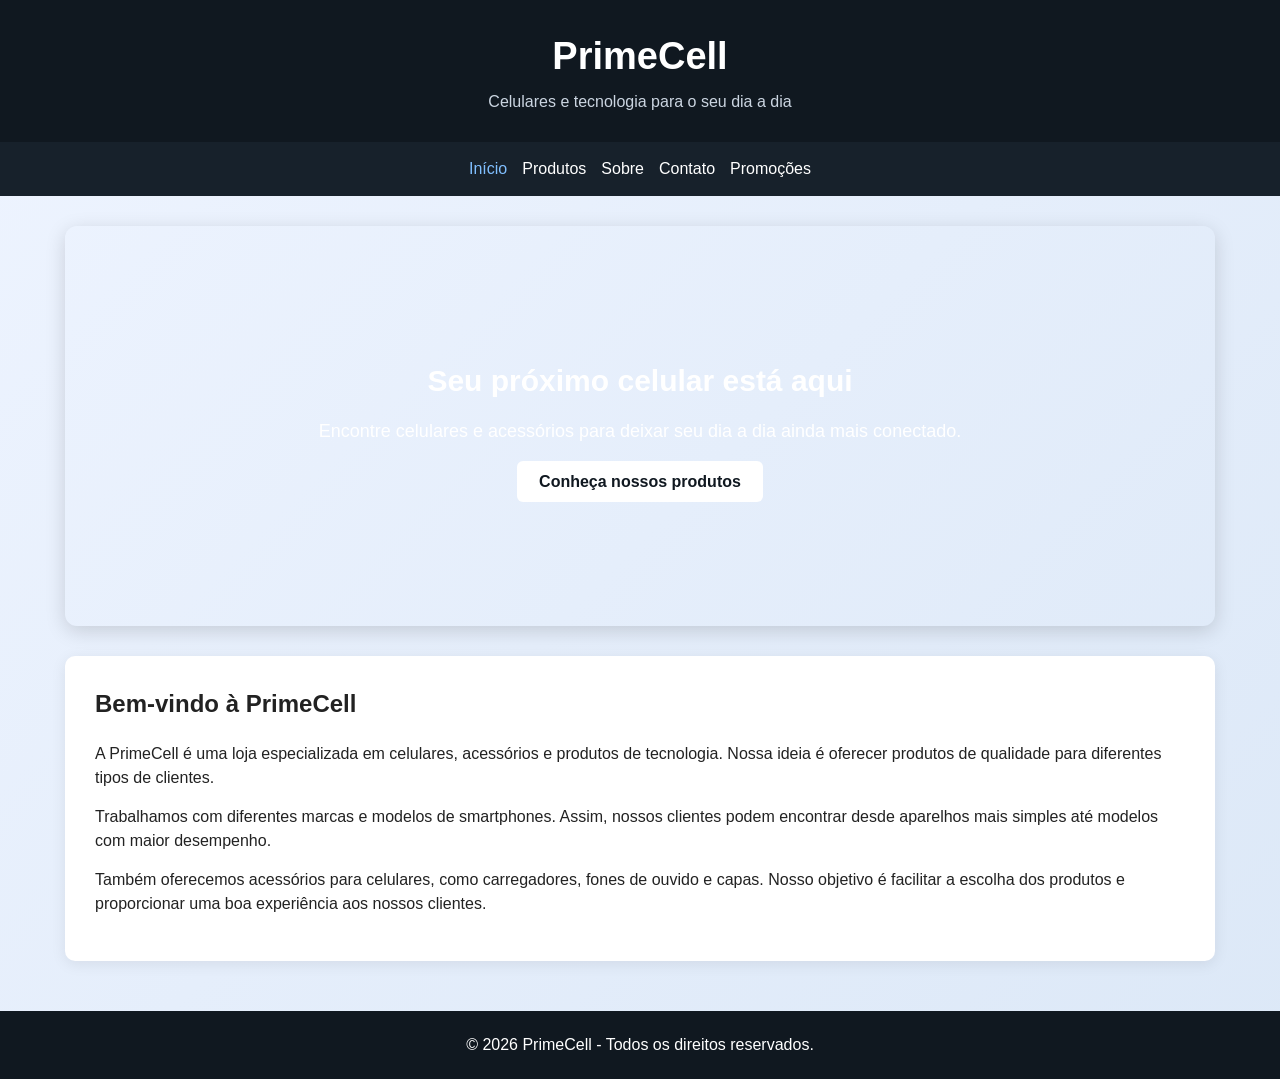
<file: index.html>
<!DOCTYPE html>
<html lang="pt-BR">

<head>
    <meta charset="UTF-8">
    <meta name="viewport" content="width=device-width, initial-scale=1.0">
    <title>PrimeCell - Início</title>
    <link rel="stylesheet" href="style.css">
</head>

<body>

    <header>
        <h1>PrimeCell</h1>
        <p>Celulares e tecnologia para o seu dia a dia</p>
    </header>

    <nav>
        <a href="index.html" class="pagina-atual">Início</a>
        <a href="produtos.html">Produtos</a>
        <a href="sobre.html">Sobre</a>
        <a href="contato.html">Contato</a>
        <a href="promocoes.html">Promoções</a>
    </nav>

    <main>

        <section class="banner">
            <div>
                
                <h2>Seu próximo celular está aqui</h2>

                <p>
                    Encontre celulares e acessórios para deixar
                    seu dia a dia ainda mais conectado.
                </p>

                <a href="produtos.html" class="botao">
                    Conheça nossos produtos
                </a>
            </div>
        </section>

        <section class="apresentacao">

            <h2>Bem-vindo à PrimeCell</h2>

            <p>
                A PrimeCell é uma loja especializada em celulares,
                acessórios e produtos de tecnologia. Nossa ideia é
                oferecer produtos de qualidade para diferentes tipos
                de clientes.
            </p>

            <p>
                Trabalhamos com diferentes marcas e modelos de
                smartphones. Assim, nossos clientes podem encontrar
                desde aparelhos mais simples até modelos com maior
                desempenho.
            </p>

            <p>
                Também oferecemos acessórios para celulares, como
                carregadores, fones de ouvido e capas. Nosso objetivo
                é facilitar a escolha dos produtos e proporcionar
                uma boa experiência aos nossos clientes.
            </p>

        </section>

    </main>

    <footer>
        <p>&copy; 2026 PrimeCell - Todos os direitos reservados.</p>
    </footer>

</body>

</html>
</file>
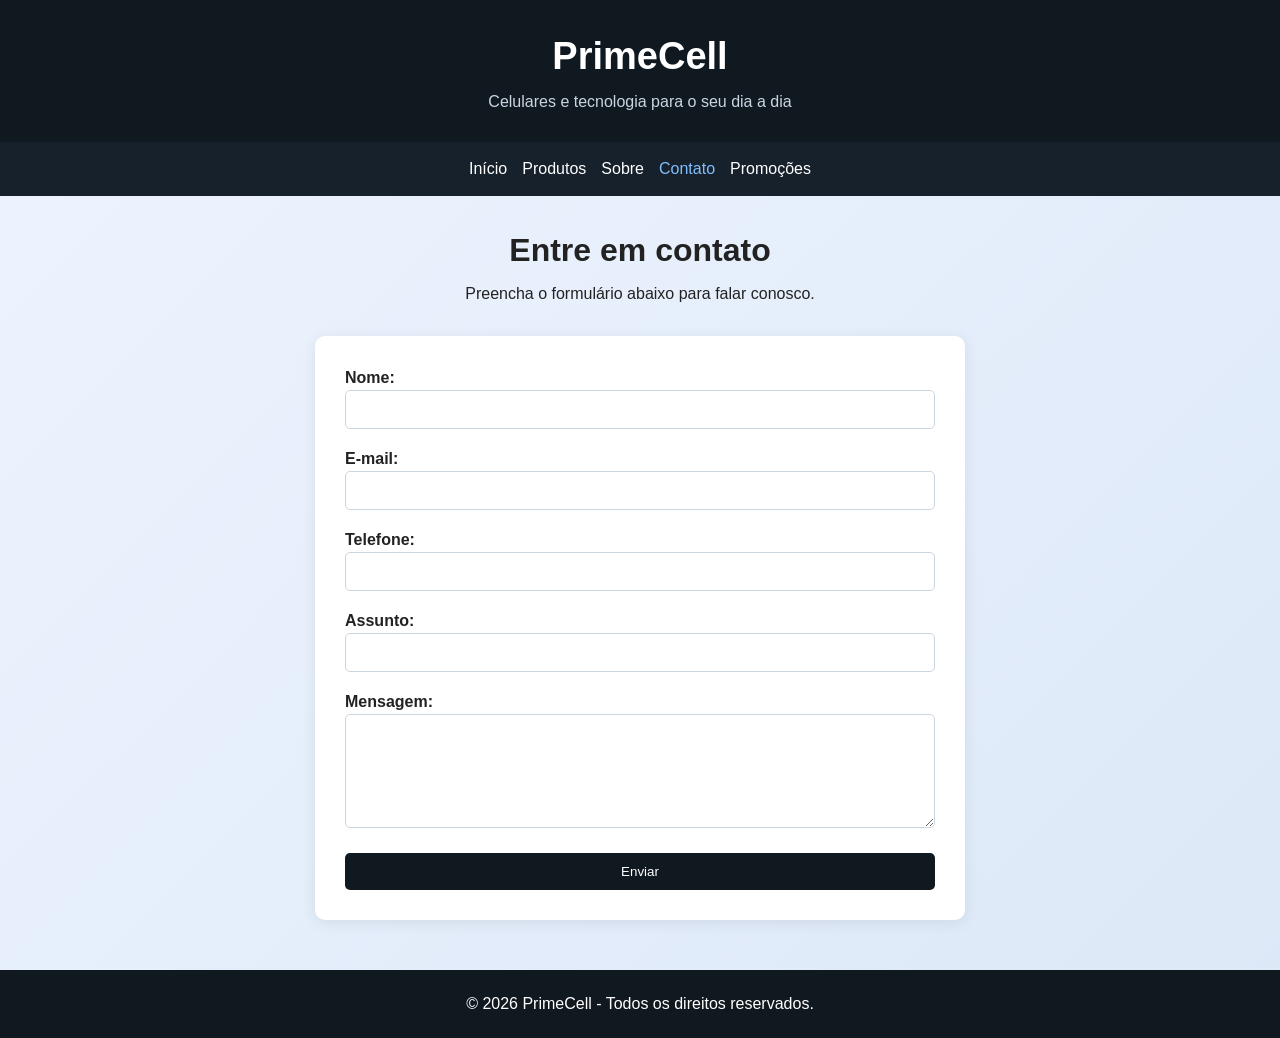
<file: contato.html>
<!DOCTYPE html>
<html lang="pt-BR">

<head>
    <meta charset="UTF-8">
    <meta name="viewport" content="width=device-width, initial-scale=1.0">
    <title>PrimeCell - Contato</title>
    <link rel="stylesheet" href="style.css">
</head>

<body>

    <header>
        <h1>PrimeCell</h1>
        <p>Celulares e tecnologia para o seu dia a dia</p>
    </header>

    <nav>
        <a href="index.html">Início</a>
        <a href="produtos.html">Produtos</a>
        <a href="sobre.html">Sobre</a>
        <a href="contato.html" class="pagina-atual">Contato</a>
        <a href="promocoes.html">Promoções</a>
    </nav>

    <main>

        <section class="titulo-pagina">
            <h2>Entre em contato</h2>
            <p>Preencha o formulário abaixo para falar conosco.</p>
        </section>

        <section class="area-formulario">

            <form>

                <label for="nome">Nome:</label>
                <input type="text" id="nome" name="nome">

                <label for="email">E-mail:</label>
                <input type="email" id="email" name="email">

                <label for="telefone">Telefone:</label>
                <input type="tel" id="telefone" name="telefone">

                <label for="assunto">Assunto:</label>
                <input type="text" id="assunto" name="assunto">

                <label for="mensagem">Mensagem:</label>
                <textarea id="mensagem" name="mensagem" rows="6"></textarea>

                <button type="submit">Enviar</button>

            </form>

        </section>

    </main>

    <footer>
        <p>&copy; 2026 PrimeCell - Todos os direitos reservados.</p>
    </footer>

</body>

</html>
</file>
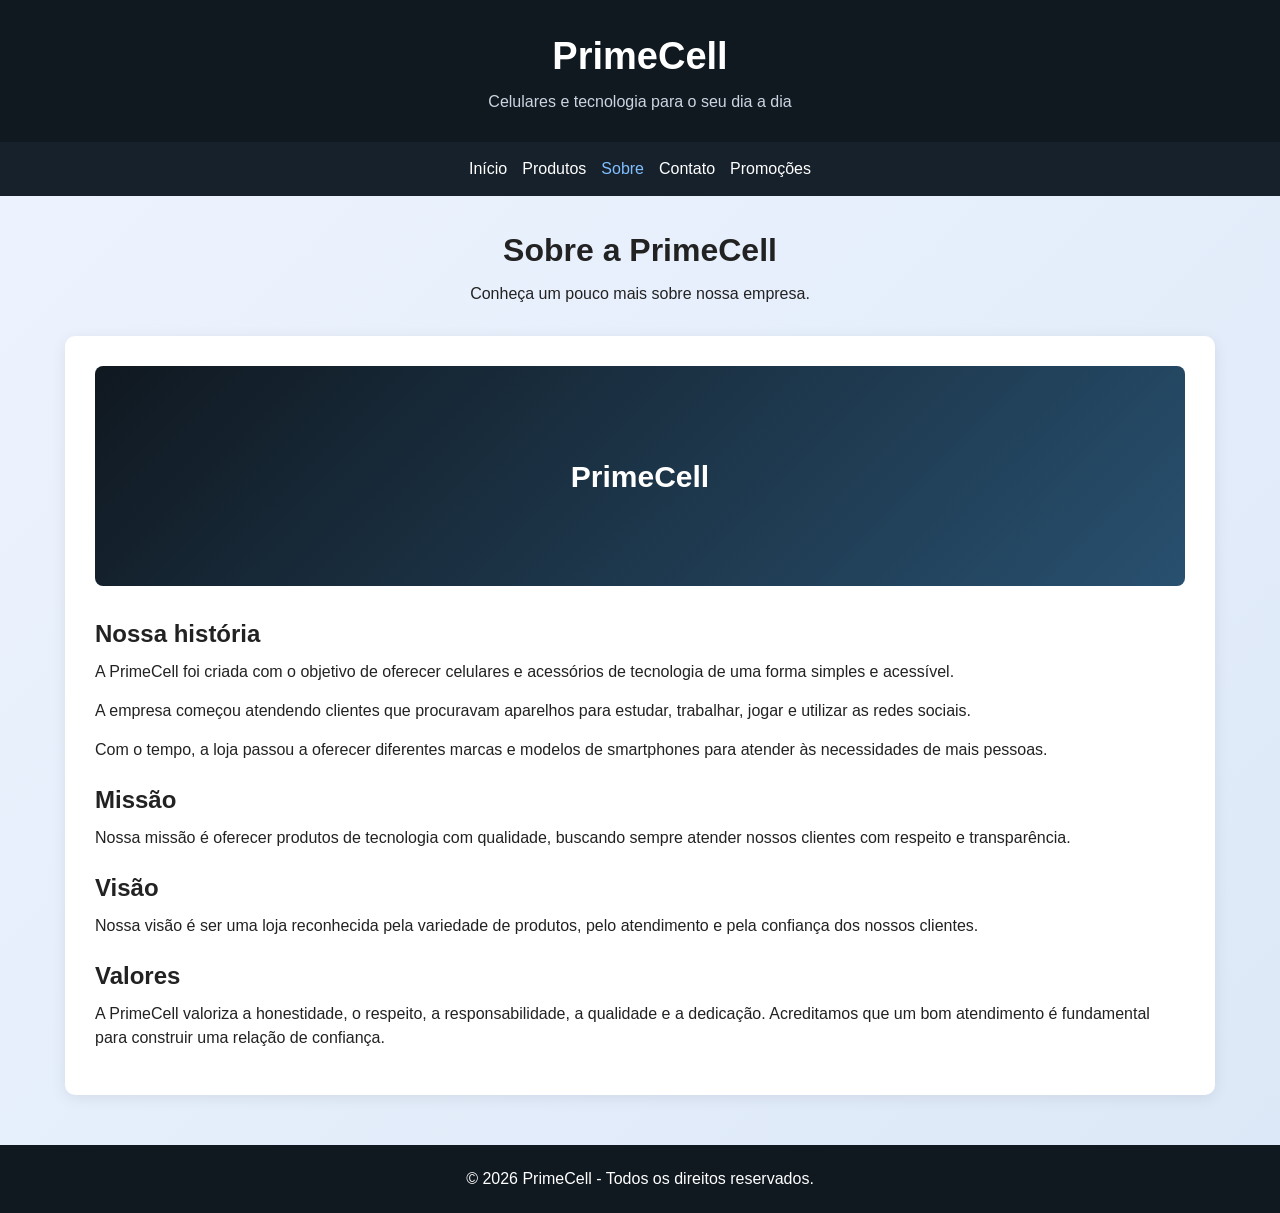
<file: sobre.html>
<!DOCTYPE html>
<html lang="pt-BR">

<head>
    <meta charset="UTF-8">
    <meta name="viewport" content="width=device-width, initial-scale=1.0">
    <title>PrimeCell - Sobre</title>
    <link rel="stylesheet" href="style.css">
</head>

<body>

    <header>
        <h1>PrimeCell</h1>
        <p>Celulares e tecnologia para o seu dia a dia</p>
    </header>

    <nav>
        <a href="index.html">Início</a>
        <a href="produtos.html">Produtos</a>
        <a href="sobre.html" class="pagina-atual">Sobre</a>
        <a href="contato.html">Contato</a>
        <a href="promocoes.html">Promoções</a>
    </nav>

    <main>

        <section class="titulo-pagina">
            <h2>Sobre a PrimeCell</h2>
            <p>Conheça um pouco mais sobre nossa empresa.</p>
        </section>

        <section class="sobre">

            <div class="imagem-sobre">
                PrimeCell
            </div>

            <h2>Nossa história</h2>

            <p>
                A PrimeCell foi criada com o objetivo de oferecer
                celulares e acessórios de tecnologia de uma forma
                simples e acessível.
            </p>

            <p>
                A empresa começou atendendo clientes que procuravam
                aparelhos para estudar, trabalhar, jogar e utilizar
                as redes sociais.
            </p>

            <p>
                Com o tempo, a loja passou a oferecer diferentes
                marcas e modelos de smartphones para atender às
                necessidades de mais pessoas.
            </p>

            <h2>Missão</h2>

            <p>
                Nossa missão é oferecer produtos de tecnologia com
                qualidade, buscando sempre atender nossos clientes
                com respeito e transparência.
            </p>

            <h2>Visão</h2>

            <p>
                Nossa visão é ser uma loja reconhecida pela variedade
                de produtos, pelo atendimento e pela confiança dos
                nossos clientes.
            </p>

            <h2>Valores</h2>

            <p>
                A PrimeCell valoriza a honestidade, o respeito,
                a responsabilidade, a qualidade e a dedicação.
                Acreditamos que um bom atendimento é fundamental
                para construir uma relação de confiança.
            </p>

        </section>

    </main>

    <footer>
        <p>&copy; 2026 PrimeCell - Todos os direitos reservados.</p>
    </footer>

</body>

</html>
</file>
<file: style.css>
* {
    margin: 0;
    padding: 0;
    box-sizing: border-box;
}

body {
    font-family: Arial, sans-serif;
    background: linear-gradient(135deg, #eef4ff, #dce8f7);
    color: #222;
    line-height: 1.5;
    min-height: 100vh;
}

header {
    background-color: #101820;
    color: white;
    text-align: center;
    padding: 28px 20px;
}

header h1 {
    font-size: 38px;
    margin-bottom: 5px;
}

header p {
    color: #cbd5e1;
}

nav {
    background-color: #17212b;
    display: flex;
    justify-content: center;
    gap: 25px;
    padding: 15px;
}

nav a {
    color: white;
    text-decoration: none;
}

nav a:hover,
nav a.pagina-atual {
    color: #80bfff;
}

main {
    width: 90%;
    max-width: 1150px;
    margin: 30px auto;
}

.banner {
    min-height: 400px;
    color: white;
    display: flex;
    align-items: center;
    justify-content: center;
    text-align: center;
    border-radius: 12px;
    padding: 30px;
    box-shadow: 0 5px 20px rgba(0, 0, 0, 0.15);
}

.banner h2 {
    font-size: 40px;
    margin-bottom: 15px;
}

.banner p {
    font-size: 18px;
    margin-bottom: 25px;
}

.botao {
    background-color: white;
    color: #101820;
    padding: 12px 22px;
    border-radius: 6px;
    text-decoration: none;
    font-weight: bold;
}

.botao:hover {
    background-color: #dce8f7;
}

.apresentacao {
    background-color: white;
    padding: 30px;
    margin-top: 30px;
    border-radius: 10px;
    box-shadow: 0 3px 15px rgba(0, 0, 0, 0.08);
}

.apresentacao h2 {
    margin-bottom: 20px;
}

.apresentacao p {
    margin-bottom: 15px;
}

.titulo-pagina {
    text-align: center;
    margin-bottom: 30px;
}

.titulo-pagina h2 {
    font-size: 32px;
    margin-bottom: 8px;
}

.produtos {
    gap: 20px;
}

.produto {
    background-color: white;
    padding: 18px;
    border-radius: 10px;
    box-shadow: 0 3px 12px rgba(0, 0, 0, 0.08);
}

.foto-produto {
    height: 200px;
    display: flex;
    align-items: center;
    justify-content: center;
    border-radius: 6px;
    margin-bottom: 15px;
    color: #40566b;
    font-weight: bold;
}

.produto h3 {
    margin-bottom: 8px;
    font-size: 19px;
}

.produto p {
    color: #555;
    font-size: 14px;
    margin-bottom: 12px;
}

.produto strong {
    display: block;
    font-size: 18px;
    margin-bottom: 15px;
}

.produto button {
    width: 100%;
    border: none;
    background-color: #101820;
    color: white;
    padding: 11px;
    border-radius: 5px;
    cursor: pointer;
}

.produto button:hover {
    background-color: #28506f;
}

.sobre {
    background-color: white;
    padding: 30px;
    border-radius: 10px;
    box-shadow: 0 3px 15px rgba(0, 0, 0, 0.08);
}

.imagem-sobre {
    height: 220px;
    background: linear-gradient(135deg, #101820, #28506f);
    color: white;
    display: flex;
    justify-content: center;
    align-items: center;
    font-size: 30px;
    font-weight: bold;
    border-radius: 8px;
    margin-bottom: 30px;
}

.sobre h2 {
    margin: 20px 0 8px;
}

.sobre p {
    margin-bottom: 15px;
}

.area-formulario {
    display: flex;
    justify-content: center;
}

form {
    width: 100%;
    max-width: 650px;
    background-color: white;
    padding: 30px;
    border-radius: 10px;
    box-shadow: 0 3px 15px rgba(0, 0, 0, 0.08);
}

form label {
    font-weight: bold;
    margin-bottom: 6px;
}

form input,
form textarea {
    width: 100%;
    padding: 11px;
    margin-bottom: 18px;
    border: 1px solid #cbd5e1;
    border-radius: 5px;
    font-family: Arial, sans-serif;
}

form input:focus,
form textarea:focus {
    border-color: #4c86b8;
}

form button {
    width: 100%;
    padding: 11px;
    border: none;
    border-radius: 5px;
    background-color: #101820;
    color: white;
    cursor: pointer;
}

form button:hover {
    background-color: #28506f;
}

.preco-antigo {
    text-decoration: line-through;
    color: #888 !important;
}

.desconto {
    font-weight: bold;
    color: #28506f !important;
}

footer {
    background-color: #101820;
    color: white;
    text-align: center;
    padding: 22px;
    margin-top: 50px;
}



    nav {
        flex-wrap: wrap;
        gap: 15px;
    }

    .banner h2 {
        font-size: 30px;
    }
</file>
